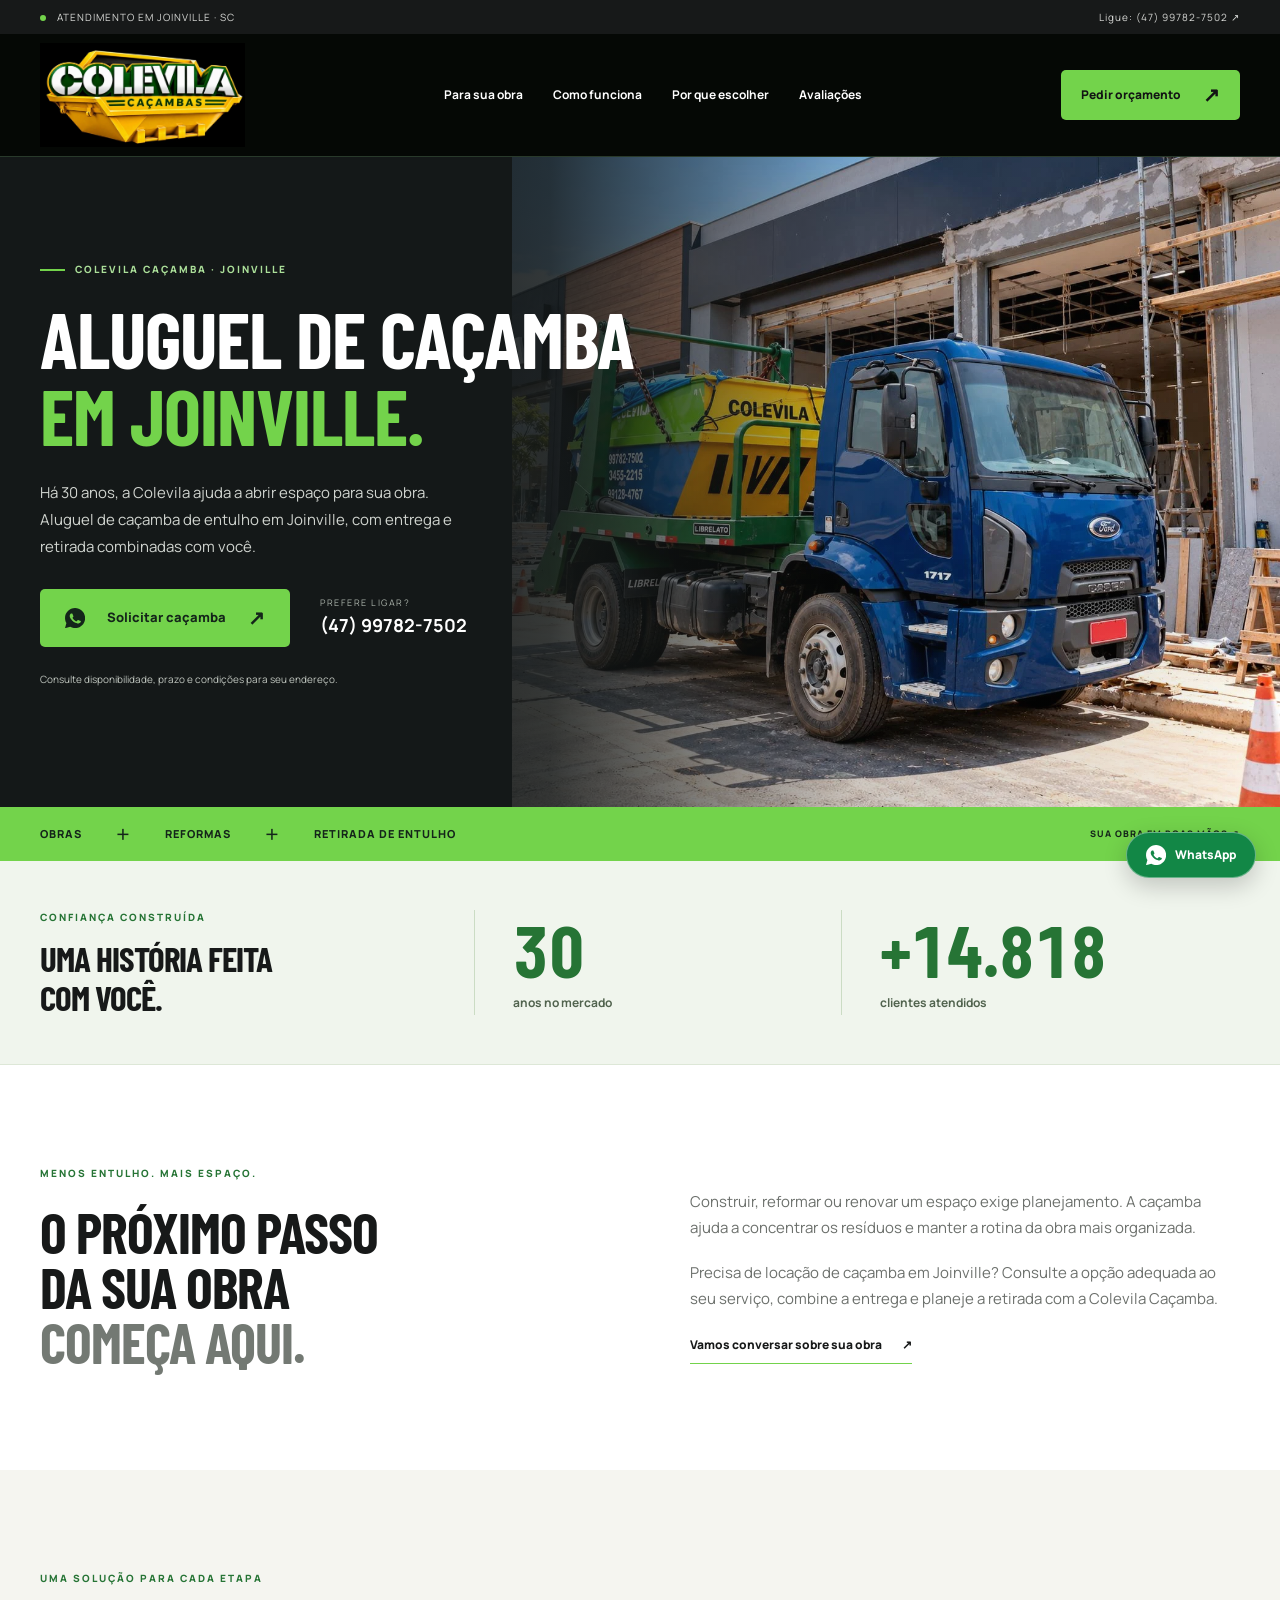
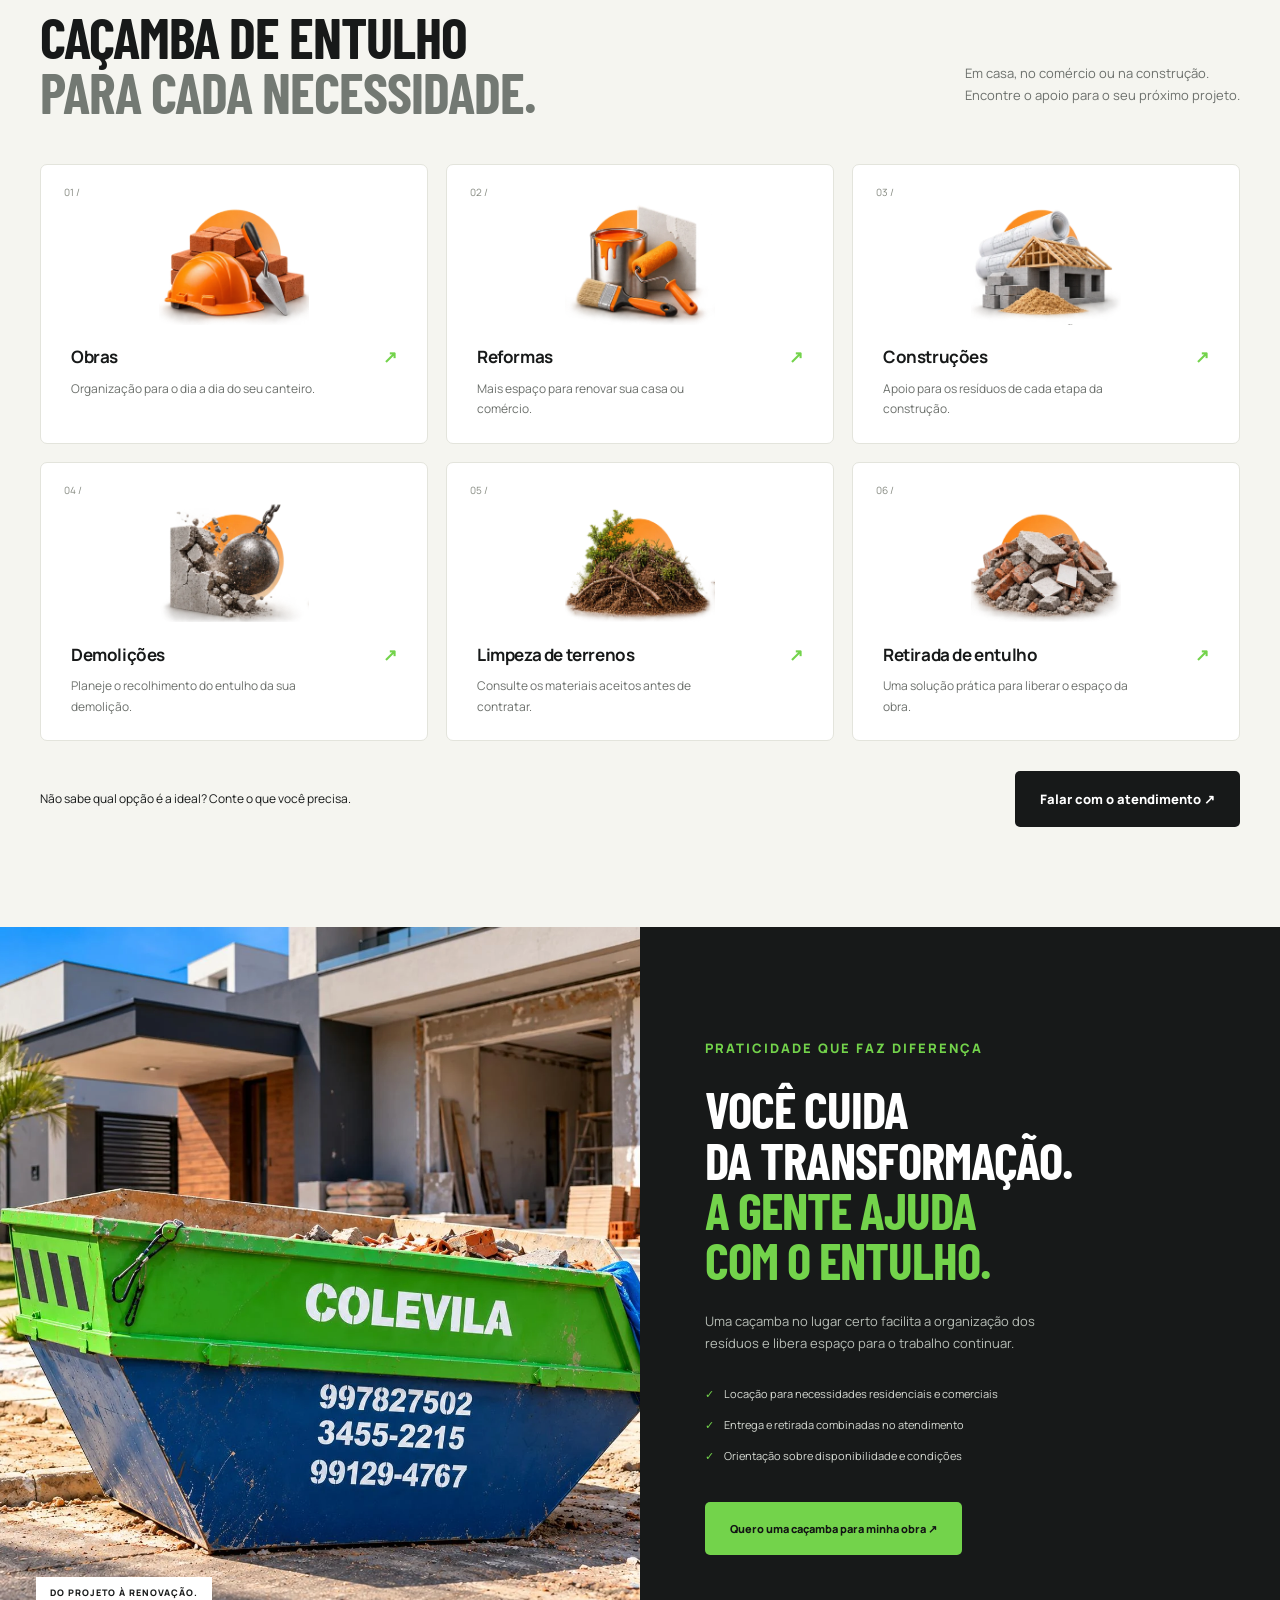
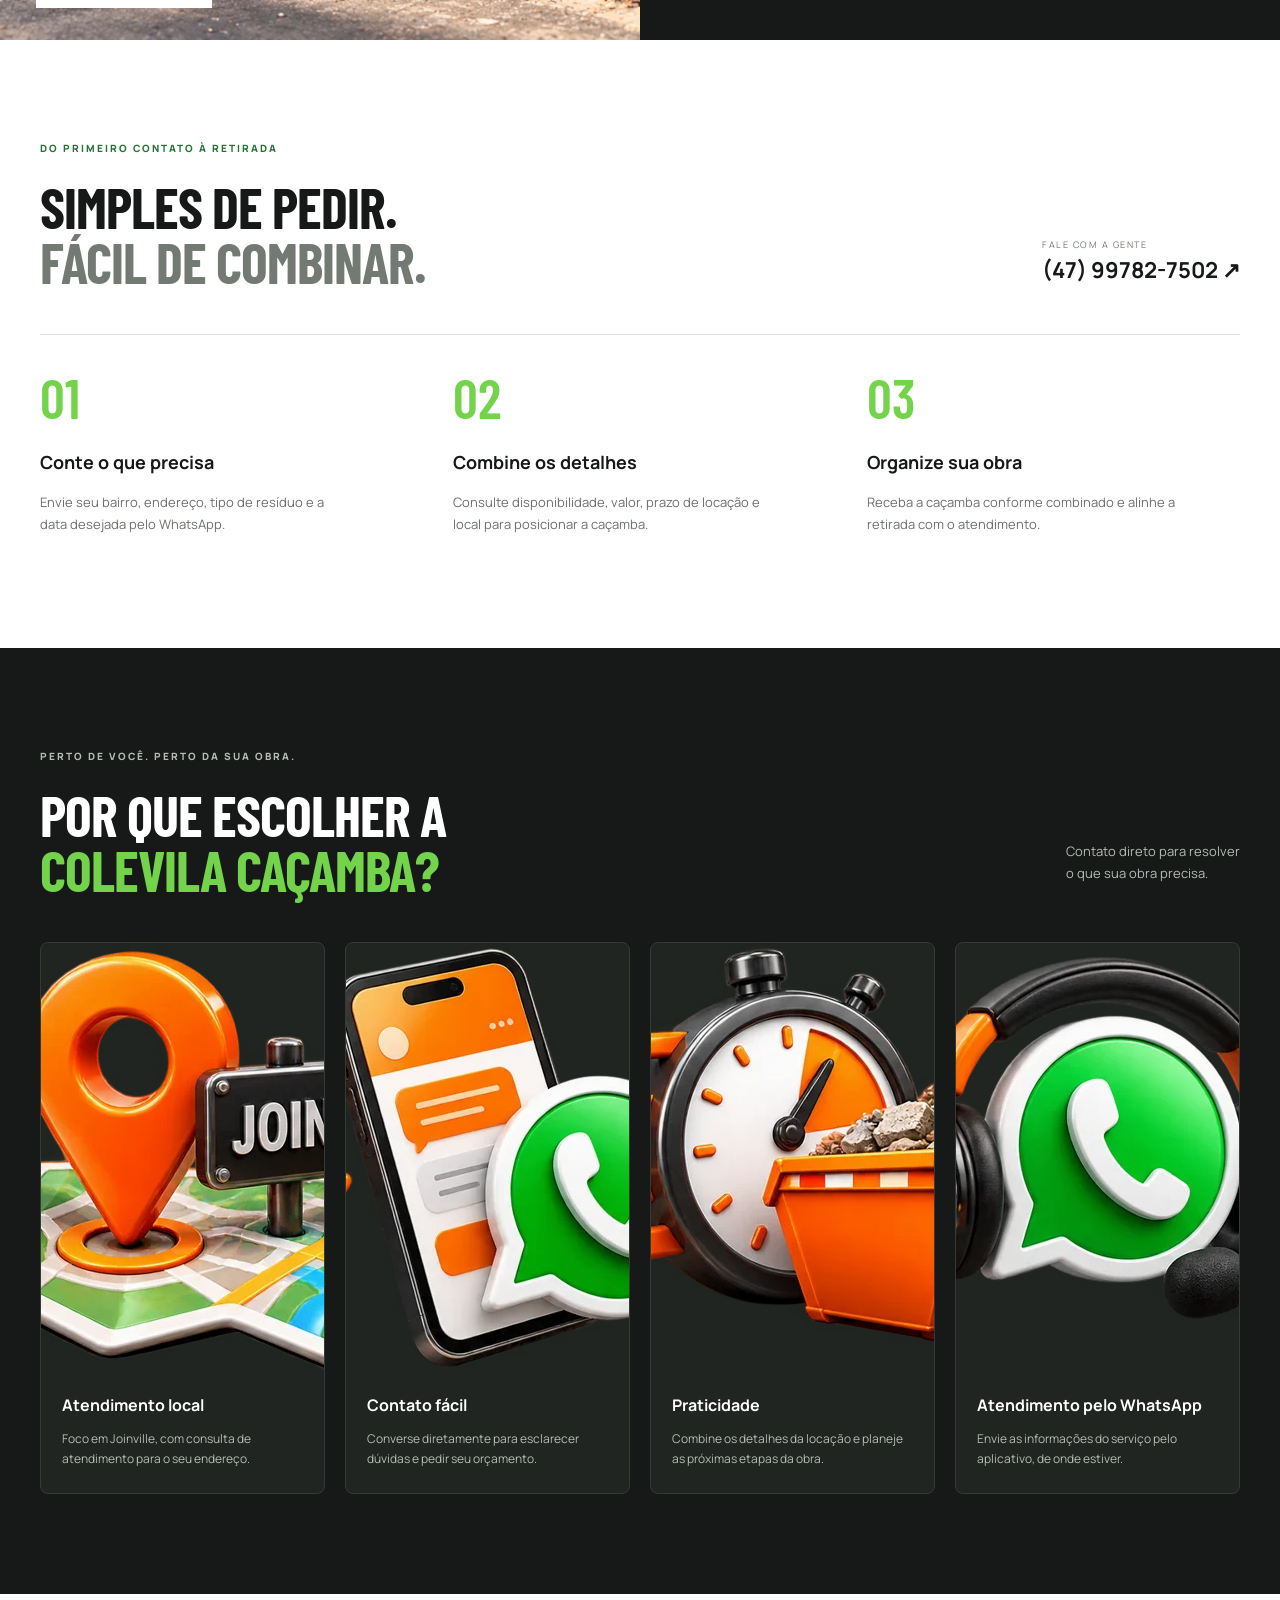
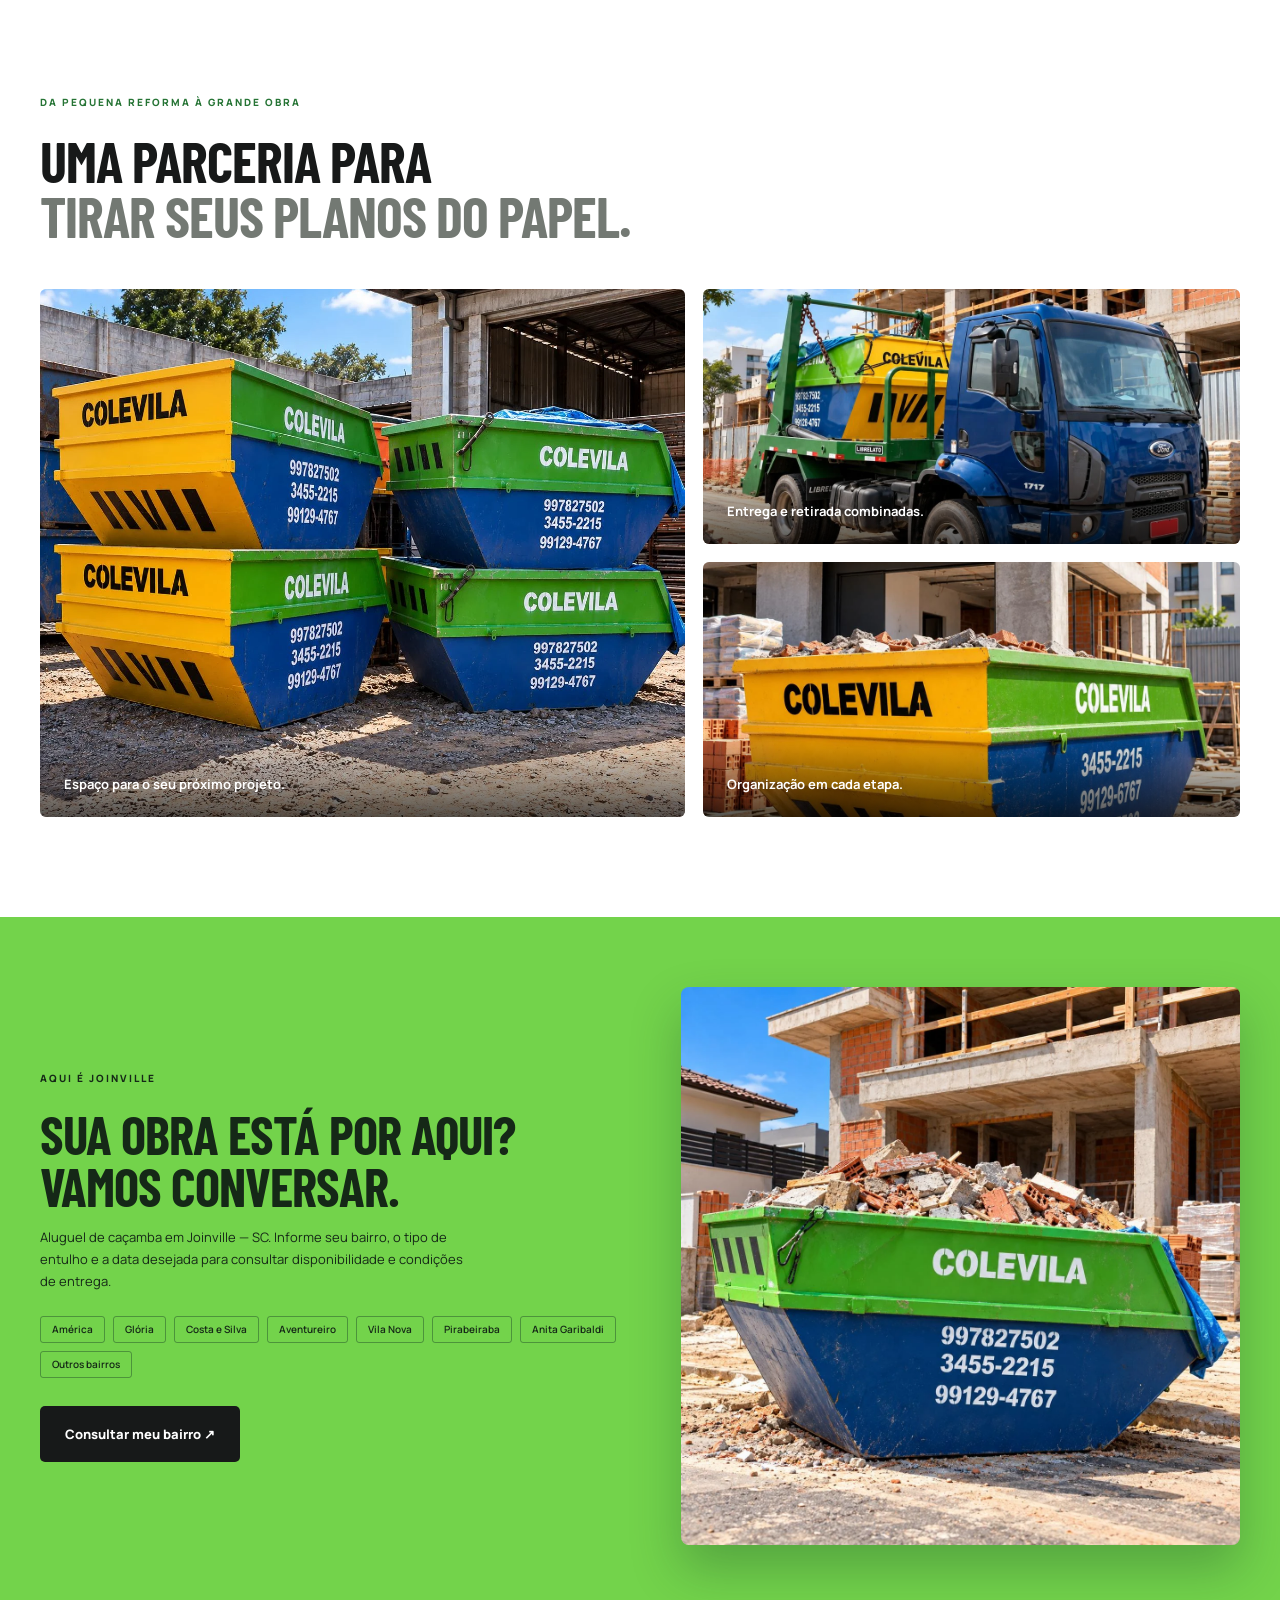
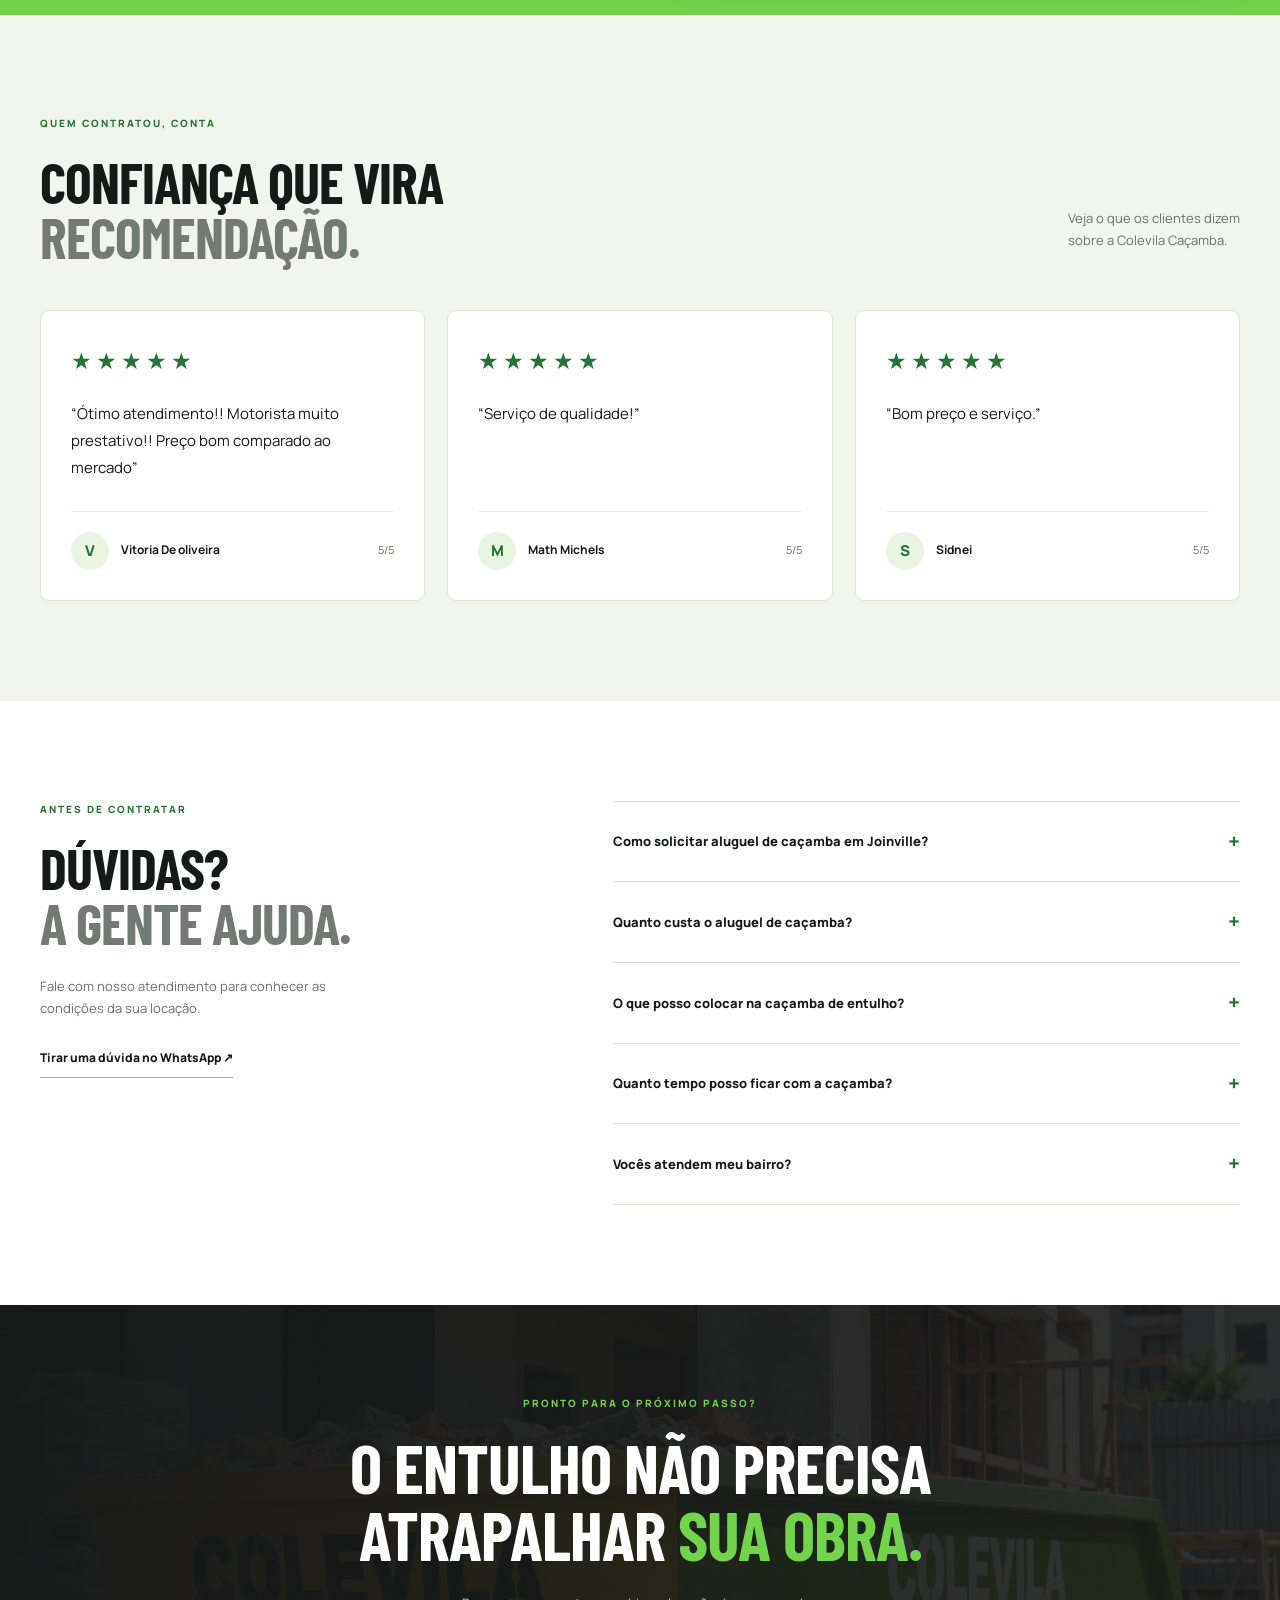
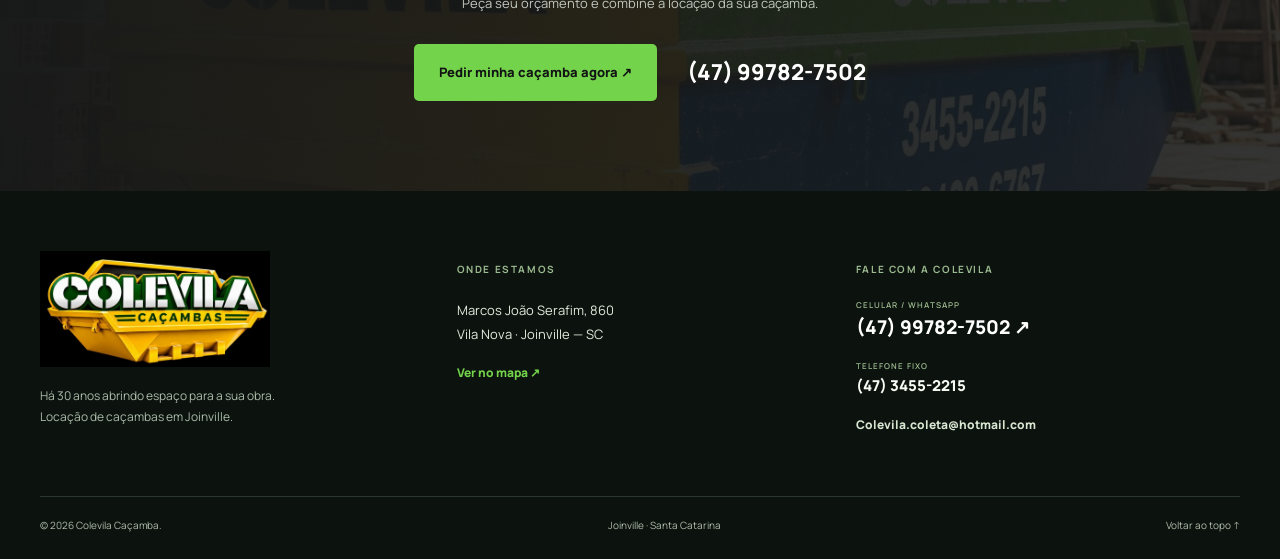
<file: index.html>
<!doctype html>
<html lang="pt-BR">
<head>
<meta charset="utf-8"><meta name="viewport" content="width=device-width,initial-scale=1">
<title>Colevila Caçamba | Aluguel de Caçamba em Joinville</title>
<meta name="description" content="Aluguel de caçamba em Joinville com a Colevila. 30 anos no mercado e mais de 15 mil clientes atendidos. Peça seu orçamento pelo WhatsApp: (47) 99782-7502.">
<meta name="theme-color" content="#163d25"><link rel="stylesheet" href="style.css">
<link rel="canonical" href="https://colevila.com.br/">
<meta name="robots" content="index, follow, max-image-preview:large">
<meta property="og:type" content="website"><meta property="og:locale" content="pt_BR">
<meta property="og:site_name" content="Colevila Caçamba"><meta property="og:title" content="Colevila Caçamba | Aluguel de Caçamba em Joinville">
<meta property="og:description" content="Aluguel de caçamba em Joinville com a Colevila. 30 anos no mercado e mais de 15 mil clientes atendidos. Peça seu orçamento pelo WhatsApp: (47) 99782-7502."><meta property="og:url" content="https://colevila.com.br/">
<meta property="og:image" content="https://colevila.com.br/assets/colevila-social.jpg"><meta property="og:image:alt" content="Colevila Caçamba — locação de caçambas">
<meta name="twitter:card" content="summary_large_image">
<link rel="preconnect" href="https://fonts.googleapis.com"><link rel="preconnect" href="https://fonts.gstatic.com" crossorigin>
<link href="https://fonts.googleapis.com/css2?family=Barlow+Condensed:wght@600;700;800&amp;family=Manrope:wght@400;500;600;700;800&amp;display=swap" rel="stylesheet">
<script type="application/ld+json">{"@context": "https://schema.org", "@graph": [{"@type": "LocalBusiness", "@id": "https://colevila.com.br/#empresa", "name": "Colevila Caçamba", "url": "https://colevila.com.br/", "logo": "https://colevila.com.br/assets/colevila-logo.webp", "image": "https://colevila.com.br/assets/colevila-caminhao-entrega.webp", "description": "Aluguel de caçamba em Joinville com a Colevila. 30 anos no mercado e mais de 15 mil clientes atendidos. Peça seu orçamento pelo WhatsApp: (47) 99782-7502.", "telephone": "+55-47-99782-7502", "email": "Colevila.coleta@hotmail.com", "address": {"@type": "PostalAddress", "streetAddress": "Marcos João Serafim, 860 — Vila Nova", "addressLocality": "Joinville", "addressRegion": "SC", "addressCountry": "BR"}, "areaServed": {"@type": "City", "name": "Joinville"}, "contactPoint": [{"@type": "ContactPoint", "telephone": "+55-47-3455-2215", "contactType": "Atendimento", "availableLanguage": "pt-BR"}, {"@type": "ContactPoint", "telephone": "+55-47-99782-7502", "contactType": "WhatsApp", "availableLanguage": "pt-BR"}]}, {"@type": "WebSite", "@id": "https://colevila.com.br/#website", "url": "https://colevila.com.br/", "name": "Colevila Caçamba", "alternateName": "Colevila", "inLanguage": "pt-BR", "publisher": {"@id": "https://colevila.com.br/#empresa"}}, {"@type": "WebPage", "@id": "https://colevila.com.br/#webpage", "url": "https://colevila.com.br/", "name": "Colevila Caçamba | Aluguel de Caçamba em Joinville", "description": "Aluguel de caçamba em Joinville com a Colevila. 30 anos no mercado e mais de 15 mil clientes atendidos. Peça seu orçamento pelo WhatsApp: (47) 99782-7502.", "inLanguage": "pt-BR", "isPartOf": {"@id": "https://colevila.com.br/#website"}, "about": {"@id": "https://colevila.com.br/#empresa"}, "mainEntity": {"@id": "https://colevila.com.br/#servico"}}, {"@type": "Service", "@id": "https://colevila.com.br/#servico", "name": "Aluguel de caçamba em Joinville", "serviceType": "Locação de caçamba de entulho", "provider": {"@id": "https://colevila.com.br/#empresa"}, "areaServed": {"@type": "City", "name": "Joinville"}, "url": "https://colevila.com.br/"}]}</script>
</head>
<body>
<a class="skip" href="#principal">Ir para o conteúdo</a>
<div class="topline"><div class="wrap"><span><i></i> ATENDIMENTO EM JOINVILLE · SC</span><a href="tel:+5547997827502">Ligue: (47) 99782-7502 ↗</a></div></div>
<header><div class="wrap nav"><a href="#inicio" class="brand" aria-label="Colevila Caçamba — início"><img src="assets/colevila-logo.webp" alt="Colevila Caçamba — locação de caçambas" width="1000" height="505" decoding="async"></a><nav aria-label="Menu principal"><a href="#servicos">Para sua obra</a><a href="#como-funciona">Como funciona</a><a href="#diferenciais">Por que escolher</a><a href="#avaliacoes">Avaliações</a></nav><a class="btn small wa" href="https://wa.me/5547997827502?text=Estou%20vindo%20do%20site%20e%20gostaria%20de%20mais%20informa%C3%A7%C3%B5es" target="_blank" rel="noopener noreferrer">Pedir orçamento <span>↗</span></a></div></header>
<main id="principal">
<section class="hero" id="inicio"><div class="hero-photo"><img src="assets/colevila-caminhao-entrega.webp" alt="Caminhão da Colevila com caçamba em uma obra" fetchpriority="high" width="1254" height="1254" decoding="async"></div><div class="wrap hero-inner"><div class="hero-copy"><p class="eyebrow"><span></span> COLEVILA CAÇAMBA · JOINVILLE</p><h1>Aluguel de caçamba<br><em>em Joinville.</em></h1><p class="lead">Há 30 anos, a Colevila ajuda a abrir espaço para sua obra. Aluguel de caçamba de entulho em Joinville, com entrega e retirada combinadas com você.</p><div class="actions"><a class="btn wa" href="https://wa.me/5547997827502?text=Estou%20vindo%20do%20site%20e%20gostaria%20de%20mais%20informa%C3%A7%C3%B5es" target="_blank" rel="noopener noreferrer"><svg aria-hidden="true" width="20" height="20" viewBox="0 0 24 24" fill="currentColor"><path d="M12.031 0c-6.627 0-12 5.373-12 12 0 2.159.57 4.26 1.652 6.111l-1.683 6.142 6.284-1.648c1.782.973 3.801 1.495 5.867 1.495 6.627 0 12-5.373 12-12s-5.373-12-12-12zm6.273 17.028c-.258.726-1.288 1.332-2.112 1.503-.566.117-1.306.21-3.805-.824-3.195-1.323-5.251-4.571-5.412-4.786-.158-.214-1.305-1.737-1.305-3.313 0-1.576.824-2.35 1.118-2.67.294-.32.646-.401.863-.401.217 0 .433.002.625.011.203.009.476-.077.744.567.275.66.938 2.296 1.021 2.464.083.168.138.366.027.586-.11.22-.165.357-.33.551-.165.194-.347.433-.496.581-.165.165-.337.345-.145.674.192.329.852 1.408 1.83 2.279 1.258 1.121 2.32 1.468 2.649 1.633.329.165.522.138.714-.083.192-.22.824-.962 1.043-1.292.219-.33.439-.275.741-.165.302.11 1.922.906 2.252 1.071.329.165.549.247.631.385.083.138.083.801-.175 1.527z"/></svg> Solicitar caçamba <span>↗</span></a><a class="hero-phone" href="tel:+5547997827502"><small>PREFERE LIGAR?</small><strong>(47) 99782-7502</strong></a></div><p class="hero-note">Consulte disponibilidade, prazo e condições para seu endereço.</p></div></div><div class="hero-bottom"><span>OBRAS</span><b>+</b><span>REFORMAS</span><b>+</b><span>RETIRADA DE ENTULHO</span><span class="hero-bottom-end">SUA OBRA EM BOAS MÃOS ↗</span></div></section>
<section class="stats" aria-label="Experiência da Colevila"><div class="wrap stats-inner"><div class="stats-intro"><p class="eyebrow accent">CONFIANÇA CONSTRUÍDA</p><h2>Uma história feita<br>com você.</h2></div><div class="stat"><strong aria-label="30 anos no mercado"><span data-count="30" aria-hidden="true">30</span></strong><span>anos no mercado</span></div><div class="stat"><strong aria-label="Mais de 15 mil clientes atendidos"><span aria-hidden="true">+</span><span data-count="15000" aria-hidden="true">15.000</span></strong><span>clientes atendidos</span></div></div></section>
<section class="intro section wrap"><div><p class="eyebrow accent">MENOS ENTULHO. MAIS ESPAÇO.</p><h2>O próximo passo<br>da sua obra<br><span>começa aqui.</span></h2></div><div class="intro-right"><p>Construir, reformar ou renovar um espaço exige planejamento. A caçamba ajuda a concentrar os resíduos e manter a rotina da obra mais organizada.</p><p>Precisa de locação de caçamba em Joinville? Consulte a opção adequada ao seu serviço, combine a entrega e planeje a retirada com a Colevila Caçamba.</p><a class="text-link wa" href="https://wa.me/5547997827502?text=Estou%20vindo%20do%20site%20e%20gostaria%20de%20mais%20informa%C3%A7%C3%B5es" target="_blank" rel="noopener noreferrer">Vamos conversar sobre sua obra <span>↗</span></a></div></section>
<section class="services section" id="servicos"><div class="wrap"><div class="section-heading"><div><p class="eyebrow accent">UMA SOLUÇÃO PARA CADA ETAPA</p><h2>Caçamba de entulho<br><span>para cada necessidade.</span></h2></div><p>Em casa, no comércio ou na construção.<br>Encontre o apoio para o seu próximo projeto.</p></div><div class="service-grid">
<a class="service-card wa" data-service="obras" href="https://wa.me/5547997827502?text=Estou%20vindo%20do%20site%20e%20gostaria%20de%20mais%20informa%C3%A7%C3%B5es" target="_blank" rel="noopener noreferrer"><span class="card-num">01 /</span><img src="assets/01-obras.webp" alt="" loading="lazy" width="640" height="533" decoding="async"><h3>Obras <span>↗</span></h3><p>Organização para o dia a dia do seu canteiro.</p></a>
<a class="service-card wa" data-service="reformas" href="https://wa.me/5547997827502?text=Estou%20vindo%20do%20site%20e%20gostaria%20de%20mais%20informa%C3%A7%C3%B5es" target="_blank" rel="noopener noreferrer"><span class="card-num">02 /</span><img src="assets/02-reformas.webp" alt="" loading="lazy" width="640" height="533" decoding="async"><h3>Reformas <span>↗</span></h3><p>Mais espaço para renovar sua casa ou comércio.</p></a>
<a class="service-card wa" data-service="construções" href="https://wa.me/5547997827502?text=Estou%20vindo%20do%20site%20e%20gostaria%20de%20mais%20informa%C3%A7%C3%B5es" target="_blank" rel="noopener noreferrer"><span class="card-num">03 /</span><img src="assets/03-construcoes.webp" alt="" loading="lazy" width="640" height="533" decoding="async"><h3>Construções <span>↗</span></h3><p>Apoio para os resíduos de cada etapa da construção.</p></a>
<a class="service-card wa" data-service="demolições" href="https://wa.me/5547997827502?text=Estou%20vindo%20do%20site%20e%20gostaria%20de%20mais%20informa%C3%A7%C3%B5es" target="_blank" rel="noopener noreferrer"><span class="card-num">04 /</span><img src="assets/04-demolicoes.webp" alt="" loading="lazy" width="640" height="533" decoding="async"><h3>Demolições <span>↗</span></h3><p>Planeje o recolhimento do entulho da sua demolição.</p></a>
<a class="service-card wa" data-service="limpeza de terrenos" href="https://wa.me/5547997827502?text=Estou%20vindo%20do%20site%20e%20gostaria%20de%20mais%20informa%C3%A7%C3%B5es" target="_blank" rel="noopener noreferrer"><span class="card-num">05 /</span><img src="assets/05-limpeza-de-terrenos.webp" alt="" loading="lazy" width="640" height="533" decoding="async"><h3>Limpeza de terrenos <span>↗</span></h3><p>Consulte os materiais aceitos antes de contratar.</p></a>
<a class="service-card wa" data-service="retirada de entulho" href="https://wa.me/5547997827502?text=Estou%20vindo%20do%20site%20e%20gostaria%20de%20mais%20informa%C3%A7%C3%B5es" target="_blank" rel="noopener noreferrer"><span class="card-num">06 /</span><img src="assets/06-retirada-de-entulho.webp" alt="" loading="lazy" width="640" height="533" decoding="async"><h3>Retirada de entulho <span>↗</span></h3><p>Uma solução prática para liberar o espaço da obra.</p></a>
</div><div class="service-bottom"><p>Não sabe qual opção é a ideal? Conte o que você precisa.</p><a class="btn dark wa" href="https://wa.me/5547997827502?text=Estou%20vindo%20do%20site%20e%20gostaria%20de%20mais%20informa%C3%A7%C3%B5es" target="_blank" rel="noopener noreferrer">Falar com o atendimento ↗</a></div></div></section>
<section class="feature"><div class="feature-image"><img src="assets/colevila-cacamba-reforma.webp" alt="Caçamba da Colevila em frente a uma residência em reforma" loading="lazy" width="1254" height="1254" decoding="async"><span>DO PROJETO À RENOVAÇÃO.</span></div><div class="feature-copy"><p class="eyebrow accent">PRATICIDADE QUE FAZ DIFERENÇA</p><h2>Você cuida<br>da transformação.<br><span>A gente ajuda<br>com o entulho.</span></h2><p>Uma caçamba no lugar certo facilita a organização dos resíduos e libera espaço para o trabalho continuar.</p><ul><li>Locação para necessidades residenciais e comerciais</li><li>Entrega e retirada combinadas no atendimento</li><li>Orientação sobre disponibilidade e condições</li></ul><a class="btn wa" href="https://wa.me/5547997827502?text=Estou%20vindo%20do%20site%20e%20gostaria%20de%20mais%20informa%C3%A7%C3%B5es" target="_blank" rel="noopener noreferrer">Quero uma caçamba para minha obra ↗</a></div></section>
<section class="process section wrap" id="como-funciona"><div class="section-heading"><div><p class="eyebrow accent">DO PRIMEIRO CONTATO À RETIRADA</p><h2>Simples de pedir.<br><span>Fácil de combinar.</span></h2></div><a class="phone-block" href="tel:+5547997827502"><small>FALE COM A GENTE</small><strong>(47) 99782-7502 ↗</strong></a></div><div class="steps"><article><span>01</span><h3>Conte o que precisa</h3><p>Envie seu bairro, endereço, tipo de resíduo e a data desejada pelo WhatsApp.</p></article><article><span>02</span><h3>Combine os detalhes</h3><p>Consulte disponibilidade, valor, prazo de locação e local para posicionar a caçamba.</p></article><article><span>03</span><h3>Organize sua obra</h3><p>Receba a caçamba conforme combinado e alinhe a retirada com o atendimento.</p></article></div></section>
<section class="why section" id="diferenciais"><div class="wrap"><div class="section-heading"><div><p class="eyebrow accent">PERTO DE VOCÊ. PERTO DA SUA OBRA.</p><h2>Por que escolher a<br><span>Colevila Caçamba?</span></h2></div><p>Contato direto para resolver<br>o que sua obra precisa.</p></div><div class="why-grid"><article><img src="assets/01-atendimento-local.webp" alt="Ilustração de localização em Joinville" loading="lazy" width="640" height="427" decoding="async"><div><h3>Atendimento local</h3><p>Foco em Joinville, com consulta de atendimento para o seu endereço.</p></div></article><article><img src="assets/02-contato-facil.webp" alt="Ilustração de contato pelo celular" loading="lazy" width="640" height="427" decoding="async"><div><h3>Contato fácil</h3><p>Converse diretamente para esclarecer dúvidas e pedir seu orçamento.</p></div></article><article><img src="assets/03-praticidade.webp" alt="Ilustração de praticidade na locação" loading="lazy" width="640" height="427" decoding="async"><div><h3>Praticidade</h3><p>Combine os detalhes da locação e planeje as próximas etapas da obra.</p></div></article><article><img src="assets/04-atendimento-whatsapp.webp" alt="Ilustração de atendimento pelo WhatsApp" loading="lazy" width="640" height="427" decoding="async"><div><h3>Atendimento pelo WhatsApp</h3><p>Envie as informações do serviço pelo aplicativo, de onde estiver.</p></div></article></div></div></section>
<section class="gallery-section section wrap"><div class="section-heading"><div><p class="eyebrow accent">DA PEQUENA REFORMA À GRANDE OBRA</p><h2>Uma parceria para<br><span>tirar seus planos do papel.</span></h2></div></div><div class="photo-grid"><figure class="photo-large"><img src="assets/colevila-cacambas-patio.webp" alt="Caçambas da Colevila organizadas no pátio" loading="lazy" width="1254" height="1254" decoding="async"><figcaption>Espaço para o seu próximo projeto.</figcaption></figure><figure><img src="assets/colevila-transporte-cacamba.webp" alt="Caminhão da Colevila transportando caçamba em um canteiro de obras" loading="lazy" width="1254" height="1254" decoding="async"><figcaption>Entrega e retirada combinadas.</figcaption></figure><figure><img src="assets/colevila-cacamba-construcao.webp" alt="Caçamba da Colevila para retirada de entulho de construção" loading="lazy" width="1254" height="1254" decoding="async"><figcaption>Organização em cada etapa.</figcaption></figure></div></section>
<section class="local-section"><div class="wrap local-inner"><div><p class="eyebrow">AQUI É JOINVILLE</p><h2>Sua obra está por aqui?<br>Vamos conversar.</h2><p>Aluguel de caçamba em Joinville — SC. Informe seu bairro, o tipo de entulho e a data desejada para consultar disponibilidade e condições de entrega.</p><div class="neighborhoods"><span>América</span><span>Glória</span><span>Costa e Silva</span><span>Aventureiro</span><span>Vila Nova</span><span>Pirabeiraba</span><span>Anita Garibaldi</span><span>Outros bairros</span></div><a class="btn dark wa" href="https://wa.me/5547997827502?text=Estou%20vindo%20do%20site%20e%20gostaria%20de%20mais%20informa%C3%A7%C3%B5es" target="_blank" rel="noopener noreferrer">Consultar meu bairro ↗</a></div><img src="assets/colevila-cacamba-entulho.webp" alt="Caçamba de entulho da Colevila em uma obra em Joinville" loading="lazy" width="1254" height="1254" decoding="async"></div></section>
<section class="reviews section" id="avaliacoes"><div class="wrap"><div class="section-heading"><div><p class="eyebrow accent">QUEM CONTRATOU, CONTA</p><h2>Confiança que vira<br><span>recomendação.</span></h2></div><p>Veja o que os clientes dizem<br>sobre a Colevila Caçamba.</p></div><div class="review-grid"><article class="review-card"><div class="stars" aria-label="5 de 5 estrelas">★★★★★</div><blockquote><p>“Ótimo atendimento!! Motorista muito prestativo!! Preço bom comparado ao mercado”</p></blockquote><div class="review-author"><span class="avatar" aria-hidden="true">V</span><strong>Vitoria De oliveira</strong><span class="review-score">5/5</span></div></article><article class="review-card"><div class="stars" aria-label="5 de 5 estrelas">★★★★★</div><blockquote><p>“Serviço de qualidade!”</p></blockquote><div class="review-author"><span class="avatar" aria-hidden="true">M</span><strong>Math Michels</strong><span class="review-score">5/5</span></div></article><article class="review-card"><div class="stars" aria-label="5 de 5 estrelas">★★★★★</div><blockquote><p>“Bom preço e serviço.”</p></blockquote><div class="review-author"><span class="avatar" aria-hidden="true">S</span><strong>Sidnei</strong><span class="review-score">5/5</span></div></article></div></div></section>
<section class="faq section wrap" id="duvidas"><div><p class="eyebrow accent">ANTES DE CONTRATAR</p><h2>Dúvidas?<br><span>A gente ajuda.</span></h2><p>Fale com nosso atendimento para conhecer as condições da sua locação.</p><a class="text-link wa" href="https://wa.me/5547997827502?text=Estou%20vindo%20do%20site%20e%20gostaria%20de%20mais%20informa%C3%A7%C3%B5es" target="_blank" rel="noopener noreferrer">Tirar uma dúvida no WhatsApp ↗</a></div><div class="faq-list"><details><summary>Como solicitar aluguel de caçamba em Joinville?<span>+</span></summary><p>Chame no WhatsApp (47) 99782-7502 e informe o endereço, o tipo de serviço e a data desejada. O atendimento confirma disponibilidade e condições.</p></details><details><summary>Quanto custa o aluguel de caçamba?<span>+</span></summary><p>Solicite um orçamento para sua necessidade. Informe o bairro, o tipo de resíduo e o período pretendido para consultar o valor.</p></details><details><summary>O que posso colocar na caçamba de entulho?<span>+</span></summary><p>Informe os materiais que pretende descartar antes de contratar. A equipe confirmará quais são aceitos e as orientações para uso da caçamba.</p></details><details><summary>Quanto tempo posso ficar com a caçamba?<span>+</span></summary><p>O prazo de locação e a retirada são combinados no atendimento. Confirme o período ao solicitar seu orçamento.</p></details><details><summary>Vocês atendem meu bairro?<span>+</span></summary><p>Atendemos em Joinville. Envie seu endereço para verificar disponibilidade e as condições de acesso e posicionamento.</p></details></div></section>
<section class="final"><div class="wrap"><p class="eyebrow accent">PRONTO PARA O PRÓXIMO PASSO?</p><h2>O entulho não precisa<br>atrapalhar <span>sua obra.</span></h2><p>Peça seu orçamento e combine a locação da sua caçamba.</p><div class="actions"><a class="btn wa" href="https://wa.me/5547997827502?text=Estou%20vindo%20do%20site%20e%20gostaria%20de%20mais%20informa%C3%A7%C3%B5es" target="_blank" rel="noopener noreferrer">Pedir minha caçamba agora ↗</a><a class="final-phone" href="tel:+5547997827502">(47) 99782-7502</a></div></div></section>
</main>
<footer><div class="wrap footer-main"><div class="footer-brand"><a href="#inicio" aria-label="Colevila Caçamba — início"><img src="assets/colevila-logo.webp" alt="Colevila Caçamba" loading="lazy" width="1000" height="505" decoding="async"></a><p>Há 30 anos abrindo espaço para a sua obra.<br>Locação de caçambas em Joinville.</p></div><div class="footer-address"><h3>ONDE ESTAMOS</h3><address>Marcos João Serafim, 860<br>Vila Nova · Joinville — SC</address><a class="map-link" href="https://www.google.com/maps/search/?api=1&amp;query=Marcos%20Jo%C3%A3o%20Serafim%2C%20860%2C%20Vila%20Nova%2C%20Joinville%2C%20SC" target="_blank" rel="noopener noreferrer">Ver no mapa ↗</a></div><div class="footer-contact"><h3>FALE COM A COLEVILA</h3><a class="wa" href="https://wa.me/5547997827502?text=Estou%20vindo%20do%20site%20e%20gostaria%20de%20mais%20informa%C3%A7%C3%B5es" target="_blank" rel="noopener noreferrer"><small>CELULAR / WHATSAPP</small>(47) 99782-7502 ↗</a><a href="tel:+554734552215"><small>TELEFONE FIXO</small>(47) 3455-2215</a><a class="email" href="mailto:Colevila.coleta@hotmail.com">Colevila.coleta@hotmail.com</a></div></div><div class="wrap footer-bottom"><span>© 2026 Colevila Caçamba.</span><span>Joinville · Santa Catarina</span><a href="#inicio">Voltar ao topo ↑</a></div></footer>
<a class="floating wa" href="https://wa.me/5547997827502?text=Estou%20vindo%20do%20site%20e%20gostaria%20de%20mais%20informa%C3%A7%C3%B5es" aria-label="Falar com Colevila Caçamba no WhatsApp" target="_blank" rel="noopener noreferrer"><svg aria-hidden="true" width="20" height="20" viewBox="0 0 24 24" fill="currentColor"><path d="M12.031 0c-6.627 0-12 5.373-12 12 0 2.159.57 4.26 1.652 6.111l-1.683 6.142 6.284-1.648c1.782.973 3.801 1.495 5.867 1.495 6.627 0 12-5.373 12-12s-5.373-12-12-12zm6.273 17.028c-.258.726-1.288 1.332-2.112 1.503-.566.117-1.306.21-3.805-.824-3.195-1.323-5.251-4.571-5.412-4.786-.158-.214-1.305-1.737-1.305-3.313 0-1.576.824-2.35 1.118-2.67.294-.32.646-.401.863-.401.217 0 .433.002.625.011.203.009.476-.077.744.567.275.66.938 2.296 1.021 2.464.083.168.138.366.027.586-.11.22-.165.357-.33.551-.165.194-.347.433-.496.581-.165.165-.337.345-.145.674.192.329.852 1.408 1.83 2.279 1.258 1.121 2.32 1.468 2.649 1.633.329.165.522.138.714-.083.192-.22.824-.962 1.043-1.292.219-.33.439-.275.741-.165.302.11 1.922.906 2.252 1.071.329.165.549.247.631.385.083.138.083.801-.175 1.527z"/></svg> WhatsApp</a>

<script src="script.js" defer></script>
</body></html>
</file>
<file: style.css>
:root{--accent:#73d34b;--ink:#171919;--muted:#6c706c;--cream:#f5f5f0;--line:#dddfd8;--green:#20ad61}*{box-sizing:border-box}html{scroll-behavior:smooth;scroll-padding-top:100px}body{margin:0;color:var(--ink);background:#fff;font:15px/1.7 Manrope,Arial,sans-serif}a{color:inherit;text-decoration:none}img{display:block;max-width:100%}button,a,summary{-webkit-tap-highlight-color:transparent}a:focus-visible,summary:focus-visible{outline:3px solid var(--accent);outline-offset:5px}.wrap{width:min(1200px,calc(100% - 72px));margin:auto}.section{padding-top:100px;padding-bottom:100px}.topline{background:var(--ink);color:#d7d8d5;font-size:10px;letter-spacing:1px}.topline .wrap{height:34px;display:flex;align-items:center;justify-content:space-between}.topline i{display:inline-block;width:6px;height:6px;background:var(--accent);border-radius:50%;margin-right:8px}header{background:#fff;position:sticky;top:0;z-index:30;border-bottom:1px solid #e8e9e4}.nav{height:98px;display:flex;align-items:center;justify-content:space-between;gap:30px}.brand img{width:150px;height:90px;object-fit:contain}.nav nav{display:flex;gap:30px;font-size:12px;font-weight:700}.nav nav a:hover{color:var(--accent)}.btn{display:inline-flex;align-items:center;justify-content:center;gap:22px;background:var(--accent);padding:19px 25px;border-radius:5px;color:#121414;font-weight:800;font-size:13px;line-height:1.4;transition:transform .2s,background .2s}.btn:hover{transform:translateY(-3px);background:#8be264}.btn span:last-child{font-size:20px;line-height:1}.btn.small{padding:15px 20px;font-size:12px}.btn.dark{background:var(--ink);color:#fff}.btn.dark:hover{background:#323634}.hero{position:relative;isolation:isolate;background:#141818;color:#fff;overflow:hidden}.hero-photo{position:absolute;inset:0 0 54px 40%;z-index:-2}.hero-photo img{width:100%;height:100%;object-fit:cover;object-position:50% 58%}.hero:before{content:'';position:absolute;inset:0 0 54px;z-index:-1;background:linear-gradient(90deg,#141818 0%,#141818fa 26%,#141818da 43%,#14181835 67%,#14181800 100%)}.hero-inner{min-height:650px;display:flex;align-items:center}.hero-copy{max-width:680px;padding:55px 0 60px}.eyebrow{display:flex;align-items:center;gap:10px;font-size:10px;letter-spacing:2px;font-weight:800;margin:0 0 22px}.eyebrow span{height:2px;width:25px;background:var(--accent)}.accent{color:#267435}h1,h2{font-family:'Barlow Condensed','Arial Narrow',Arial,sans-serif;text-transform:uppercase;font-weight:700;letter-spacing:-1px;line-height:.98;margin:0}h1{font-size:clamp(64px,6.1vw,90px)}h1 em{font-style:normal;color:var(--accent)}h2{font-size:clamp(42px,4.4vw,62px)}h2 span{color:#737973}.lead{font-size:15px;line-height:1.8;color:#d0d4cf;max-width:440px;margin:25px 0 29px}.actions{display:flex;align-items:center;gap:30px}.hero-phone small,.phone-block small{display:block;font-size:9px;letter-spacing:1.5px;color:#a9b1a9}.hero-phone strong{font-size:18px}.hero-note{font-size:10px;color:#c0c6bf;margin-top:24px}.chat-symbol{font-size:25px!important}.hero-bottom{display:flex;align-items:center;gap:34px;height:54px;background:var(--accent);padding:0 max(36px,calc((100vw - 1200px)/2));font-size:11px;font-weight:800;letter-spacing:1px;white-space:nowrap}.hero-bottom b{font-size:24px;font-weight:400}.hero-bottom-end{margin-left:auto;font-size:9px}.intro{display:grid;grid-template-columns:1fr 1fr;gap:100px}.intro-right{padding-top:24px}.intro-right p{color:var(--muted);margin:0 0 20px;font-size:15px}.text-link{display:inline-flex;gap:20px;font-size:12px;font-weight:800;border-bottom:1px solid var(--accent);padding-bottom:8px}.services{background:var(--cream)}.section-heading{display:flex;justify-content:space-between;align-items:flex-end;gap:40px;margin-bottom:45px}.section-heading>p{max-width:310px;color:var(--muted);font-size:13px}.service-grid{display:grid;grid-template-columns:repeat(3,1fr);gap:18px}.service-card{position:relative;background:#fff;border:1px solid #e3e4dc;border-radius:7px;padding:25px 30px 23px;transition:transform .2s,border-color .2s}.service-card:hover{transform:translateY(-5px);border-color:var(--accent)}.card-num{position:absolute;top:19px;left:23px;font-size:10px;color:#858980}.service-card img{width:150px;height:125px;object-fit:contain;margin:10px auto 18px}.service-card h3{display:flex;justify-content:space-between;align-items:center;font-size:17px;margin:0 0 7px;letter-spacing:-.4px}.service-card h3 span{color:var(--accent)}.service-card p{font-size:12px;color:var(--muted);max-width:245px;margin:0}.service-bottom{display:flex;justify-content:space-between;align-items:center;gap:20px;margin-top:30px}.service-bottom p{font-size:12px}.feature{display:grid;grid-template-columns:1fr 1fr;background:var(--ink);color:#fff}.feature-image{position:relative;min-height:690px}.feature-image img{width:100%;height:100%;position:absolute;object-fit:cover}.feature-image>span{position:absolute;bottom:32px;left:36px;padding:8px 14px;background:#fff;font-size:9px;font-weight:800;letter-spacing:1px}.feature-copy{padding:85px max(36px,calc((100vw - 1200px)/2)) 85px 65px}.feature h2{font-size:clamp(43px,4vw,58px)}.feature h2 span{color:var(--accent)}.feature p{color:#b7bdb6;font-size:13px;max-width:380px;margin:25px 0}.feature ul{padding:0;list-style:none;font-size:11px;line-height:2.8;margin-bottom:30px;color:#d8dcd5}.feature li:before{content:'✓';color:var(--accent);margin-right:10px}.feature .btn{font-size:11px}.phone-block strong{display:block;font-size:22px}.phone-block small{color:#737973}.steps{display:grid;grid-template-columns:repeat(3,1fr);gap:40px;border-top:1px solid var(--line);padding-top:35px}.steps article{position:relative;padding-right:15px}.steps article>span{font:600 55px/1 'Barlow Condensed',sans-serif;color:var(--accent)}.steps h3{font-size:18px;margin:20px 0 8px}.steps p{font-size:13px;color:var(--muted);max-width:310px}.why{background:var(--ink);color:#fff}.why .section-heading p{color:#b4bbb3}.why .eyebrow{color:var(--accent)}.why h2 span{color:var(--accent)}.why-grid{display:grid;grid-template-columns:repeat(4,1fr);gap:20px}.why-grid article{border:1px solid #353a35;border-radius:8px;overflow:hidden;background:#202521}.why-grid img{width:100%;aspect-ratio:1.5;object-fit:cover}.why-grid article>div{padding:24px 21px}.why-grid h3{font-size:16px;line-height:1.4;margin:0 0 12px}.why-grid p{font-size:12px;color:#b5bcb3;margin:0}.photo-grid{display:grid;grid-template-columns:1.2fr 1fr;grid-template-rows:255px 255px;gap:18px}.photo-grid figure{margin:0;position:relative;overflow:hidden;border-radius:6px}.photo-grid img{width:100%;height:100%;object-fit:cover;transition:transform .4s}.photo-grid figure:hover img{transform:scale(1.03)}.photo-large{grid-row:span 2}.photo-grid figcaption{position:absolute;bottom:0;padding:40px 24px 22px;width:100%;background:linear-gradient(transparent,#000a);color:white;font-size:13px;font-weight:700}.image-note{font-size:10px;color:#777f75;text-align:right;margin:10px 0 0}.local-section{background:var(--accent);overflow:hidden}.local-inner{display:grid;grid-template-columns:1.05fr 1fr;align-items:center;gap:55px;padding-top:70px;padding-bottom:70px}.local-inner>img{width:100%;border-radius:8px;box-shadow:0 24px 50px #123d274d}.local-inner h2{font-size:53px}.local-inner p:not(.eyebrow){font-size:13px;max-width:440px}.neighborhoods{display:flex;flex-wrap:wrap;gap:8px;margin:24px 0 28px}.neighborhoods span{border:1px solid #183c2569;padding:4px 11px;border-radius:3px;font-size:10px;font-weight:600}.faq{display:grid;grid-template-columns:1fr 1.3fr;gap:90px}.faq>div>p:not(.eyebrow){max-width:320px;color:var(--muted);font-size:13px;margin:25px 0}.faq-list details{border-bottom:1px solid var(--line)}.faq-list details:first-child{border-top:1px solid var(--line)}summary{display:flex;justify-content:space-between;align-items:center;padding:22px 0;font-size:13px;font-weight:800;cursor:pointer;gap:20px;list-style:none}summary::-webkit-details-marker{display:none}summary span{font-size:21px;color:#267435}details[open] summary span{transform:rotate(45deg)}details p{font-size:13px;color:var(--muted);margin:0;padding:0 24px 22px 0}.final{padding:90px 0;background:linear-gradient(90deg,#171919fc,#171919df),url('assets/colevila-cacamba-construcao.webp') center/cover;color:#fff;text-align:center}.final .eyebrow,.final .actions{justify-content:center}.final h2{font-size:68px}.final h2 span{color:var(--accent)}.final p:not(.eyebrow){font-size:13px;color:#c2c8bf;margin:25px 0 30px}.final-phone{font-size:22px;font-weight:800}.footer-main{display:grid;grid-template-columns:200px 1fr 270px;align-items:center;gap:50px;padding-top:35px;padding-bottom:35px}.footer-main>img{width:170px}.footer-main p{font-size:12px;color:var(--muted)}.footer-main>div span{display:block;font-size:9px;letter-spacing:1px;color:var(--muted)}.footer-main>div a{display:block;font-size:19px;font-weight:800}.footer-main>div a.wa{font-size:11px;color:#535b50}.footer-bottom{display:flex;justify-content:space-between;border-top:1px solid var(--line);padding-top:20px;padding-bottom:25px;font-size:10px;color:var(--muted)}.floating{position:fixed;bottom:22px;right:24px;background:#128746;color:white;border:1px solid #ffffff5c;box-shadow:0 8px 25px #0003;border-radius:50px;z-index:50;padding:12px 19px;display:flex;align-items:center;gap:9px;font-size:12px;font-weight:800}.floating span{font-size:24px;line-height:1}.skip{position:absolute;left:-9999px}.skip:focus{left:10px;top:10px;z-index:100;background:#fff;padding:10px}
@media(min-width:1500px){.hero-photo{left:44%}.hero-inner{min-height:720px}}
@media(max-width:1000px){.nav nav{gap:15px;font-size:11px}.intro{gap:50px}.hero-inner{min-height:630px}.hero-photo{left:26%}.hero:before{background:linear-gradient(90deg,#141818fa,#141818d9 45%,#14181850)}.hero-bottom-end{display:none}.feature-copy{padding:60px 30px}.feature-image{min-height:600px}.why-grid{grid-template-columns:repeat(2,1fr)}.why-grid article{display:grid;grid-template-columns:125px 1fr}.why-grid img{height:100%;aspect-ratio:auto}.local-inner{gap:30px}.local-inner h2{font-size:44px}.faq{gap:40px}.footer-main{gap:25px;grid-template-columns:160px 1fr 230px}}
@media(max-width:700px){.wrap{width:calc(100% - 36px)}.section{padding-top:65px;padding-bottom:65px}.topline{font-size:8px;letter-spacing:.3px}.topline .wrap{height:30px}.nav{height:78px;gap:12px}.brand img{width:116px;height:73px}.nav nav{display:none}.btn.small{font-size:10px;padding:13px 15px}.hero-photo{inset:0 0 44px 0;opacity:.65}.hero-photo img{object-position:65% center}.hero:before{inset:0 0 44px;background:linear-gradient(90deg,#141818ef,#14181887),linear-gradient(0deg,#141818,transparent 50%)}.hero-inner{min-height:600px}.hero-copy{padding:52px 0 42px}.eyebrow{font-size:8px;letter-spacing:1.4px;margin-bottom:18px}h1{font-size:64px;letter-spacing:-.5px}.lead{font-size:13px;max-width:320px}.hero .actions{gap:21px;flex-wrap:wrap}.btn{font-size:12px;padding:17px 20px;gap:16px}.hero-phone strong{font-size:16px}.hero-phone small{font-size:8px}.hero-note{font-size:9px;max-width:260px}.hero-bottom{height:44px;padding:0 18px;gap:15px;font-size:8px;letter-spacing:.6px}.hero-bottom b{font-size:17px}h2{font-size:44px}.intro{grid-template-columns:1fr;gap:15px}.intro-right{padding:0}.intro-right p{font-size:13px}.section-heading{display:block;margin-bottom:30px}.section-heading>p{font-size:12px;margin-top:22px}.service-grid{grid-template-columns:repeat(2,minmax(0,1fr));gap:10px}.service-card{padding:20px 14px}.card-num{left:14px;top:12px;font-size:8px}.service-card img{height:100px;width:120px;margin-top:15px}.service-card h3{font-size:14px;line-height:1.3;gap:7px;min-height:36px}.service-card p{font-size:11px;line-height:1.6}.service-bottom{align-items:flex-start;flex-direction:column;margin-top:23px;gap:8px}.feature{grid-template-columns:1fr}.feature-image{min-height:370px}.feature-copy{padding:50px 24px}.feature h2{font-size:47px}.feature-image>span{left:23px;bottom:23px}.feature ul{line-height:1.8}.feature li{margin:10px 0}.steps{grid-template-columns:1fr;gap:25px;padding-top:25px}.steps article{padding-left:66px}.steps article>span{position:absolute;left:0;top:12px;font-size:45px}.steps h3{margin:9px 0;font-size:17px}.steps p{max-width:none;margin:0}.phone-block{display:block;margin-top:25px}.phone-block strong{font-size:19px}.why-grid{gap:12px}.why-grid article{display:block}.why-grid img{height:auto;aspect-ratio:1.5}.why-grid article>div{padding:17px 14px}.why-grid h3{font-size:14px}.why-grid p{font-size:11px}.photo-grid{grid-template-columns:1fr 1fr;grid-template-rows:330px 210px;gap:10px}.photo-large{grid-row:auto;grid-column:span 2}.photo-grid figcaption{font-size:10px;padding:30px 13px 15px}.local-inner{grid-template-columns:1fr;padding-top:55px;padding-bottom:55px;gap:30px}.local-inner>img{max-height:330px;object-fit:cover}.local-inner h2{font-size:44px}.faq{grid-template-columns:1fr;gap:32px}.faq>div>p:not(.eyebrow){margin:20px 0}.final{padding:65px 0}.final h2{font-size:48px}.final .actions{flex-direction:column;gap:22px}.final-phone{font-size:22px}.footer-main{grid-template-columns:1fr 1fr;gap:20px}.footer-main>img{width:145px}.footer-main>p{font-size:10px}.footer-main>div{grid-column:span 2;border-top:1px solid var(--line);padding-top:20px}.footer-bottom{flex-wrap:wrap;gap:12px;padding-bottom:90px;font-size:9px}.floating{right:16px;bottom:15px;padding:12px 17px}.hero .btn{font-size:11px}}
@media(prefers-reduced-motion:reduce){html{scroll-behavior:auto}*{transition:none!important}}

.feature-image>span{color:var(--ink)}

.footer-main>img,.local-inner>img{height:auto}

/* Colevila identity and new sections */
html{scroll-padding-top:140px}.feature>*{min-width:0}
header{background:#050805;border-bottom-color:#293a2b;color:#fff}.nav{height:122px}.brand img{width:205px;height:110px}.nav nav a:hover{color:var(--accent)}
.hero-copy{max-width:700px}.hero .eyebrow{color:#abdf99}.hero h1 em{color:var(--accent)}
.hero-bottom{color:#14251a}.hero .btn{color:#14251a}.feature .eyebrow,.why .eyebrow,.final .eyebrow{color:var(--accent)}
.stats{background:#f0f5ed;border-bottom:1px solid #dde7d7}.stats-inner{display:grid;grid-template-columns:1.2fr 1fr 1.2fr;align-items:center;padding-top:48px;padding-bottom:48px;gap:35px}.stats-intro .eyebrow{margin-bottom:13px}.stats h2{font-size:35px;line-height:1.1}.stat{padding-left:38px;border-left:1px solid #cbdcc4}.stat strong{display:block;font:700 clamp(56px,5.6vw,78px)/1.1 'Barlow Condensed','Arial Narrow',sans-serif;color:#267435;font-variant-numeric:tabular-nums;white-space:nowrap}.stat>span{font-size:12px;font-weight:700;color:#51634e}.stat strong>span{display:inline}
.reviews{background:#f1f5ee}.review-grid{display:grid;grid-template-columns:repeat(3,minmax(0,1fr));gap:22px}.review-card{display:flex;flex-direction:column;background:#fff;border:1px solid #dce5d6;border-radius:9px;padding:30px}.stars{color:#267435;letter-spacing:4px;font-size:23px}.review-card blockquote{margin:20px 0 30px;flex:1}.review-card blockquote p{margin:0;font-size:15px;line-height:1.8}.review-author{display:flex;align-items:center;gap:12px;border-top:1px solid #e6ece2;padding-top:20px}.avatar{display:grid;place-items:center;width:38px;height:38px;border-radius:50%;background:#eaf4e3;color:#267435;font-weight:800;flex-shrink:0}.review-author strong{font-size:12px}.review-score{margin-left:auto;color:#647260;font-size:11px;white-space:nowrap}
footer{background:#0c130f;color:#f6faf2}.footer-main{grid-template-columns:1.05fr 1fr 1.1fr;align-items:start;gap:50px;padding-top:60px;padding-bottom:45px}.footer-brand img{width:230px;height:auto}.footer-main p{color:#acbba9;font-size:12px}.footer-main h3{font-size:10px;letter-spacing:1.6px;color:#9cba8f;margin:10px 0 20px}.footer-main address{font-size:13px;line-height:1.9;font-style:normal;color:#e2eadc}.footer-main>div a{font-size:15px}.footer-main>div a.map-link{font-size:12px;color:var(--accent);margin-top:16px}.footer-contact>a{margin-bottom:16px}.footer-contact small{display:block;color:#9cba8f;font-size:8px;letter-spacing:1px;font-weight:600}.footer-main>div a.wa{font-size:19px;color:#fff}.footer-main>div a.email{font-size:12px;color:#d9e6d2;overflow-wrap:anywhere}.footer-bottom{border-color:#2b382d;color:#afbcaa}.footer-main>div.footer-brand a{display:inline-block}.local-section{color:#152817}.local-inner>img{aspect-ratio:1;object-fit:cover}.photo-grid img{object-position:center}
@media(max-width:1000px){.nav{gap:18px}.nav nav{gap:14px;font-size:10px}.brand img{width:175px}.footer-main{gap:25px}.stats-inner{gap:20px}.stat{padding-left:24px}.review-card{padding:22px}.review-author{gap:8px}.review-author strong{font-size:11px}}
@media(max-width:700px){.nav{height:96px}.brand img{width:150px;height:84px}.stats-inner{grid-template-columns:1fr 1fr;gap:28px 18px;padding-top:34px;padding-bottom:36px}.stats-intro{grid-column:span 2}.stats h2{font-size:32px}.stat{padding-left:0;border-left:0}.stat strong{font-size:56px}.stat>span{font-size:11px}.stat:last-child{border-left:1px solid #cbdcc4;padding-left:20px}.review-grid{grid-template-columns:1fr}.review-card{padding:25px}.review-card blockquote{margin-bottom:23px}.review-author strong{font-size:12px}.footer-main{grid-template-columns:1fr;gap:30px;padding-top:40px;padding-bottom:30px}.footer-main>div{grid-column:auto;padding-top:0;border-top:0}.footer-brand img{width:205px}.footer-main h3{margin:0 0 14px}.footer-main>div.footer-contact{border-top:1px solid #2b382d;padding-top:26px}.footer-bottom{padding-bottom:95px}}
@media(max-width:700px){html{scroll-padding-top:110px}}@media(max-width:380px){.feature h2{font-size:39px}.feature-copy{padding:45px 18px}.stat strong{font-size:46px}.stats-inner{gap:24px 12px}.stat:last-child{padding-left:12px}.brand img{width:132px}.btn.small{padding:12px 10px}.nav{gap:8px}h1{font-size:56px}}
</file>
